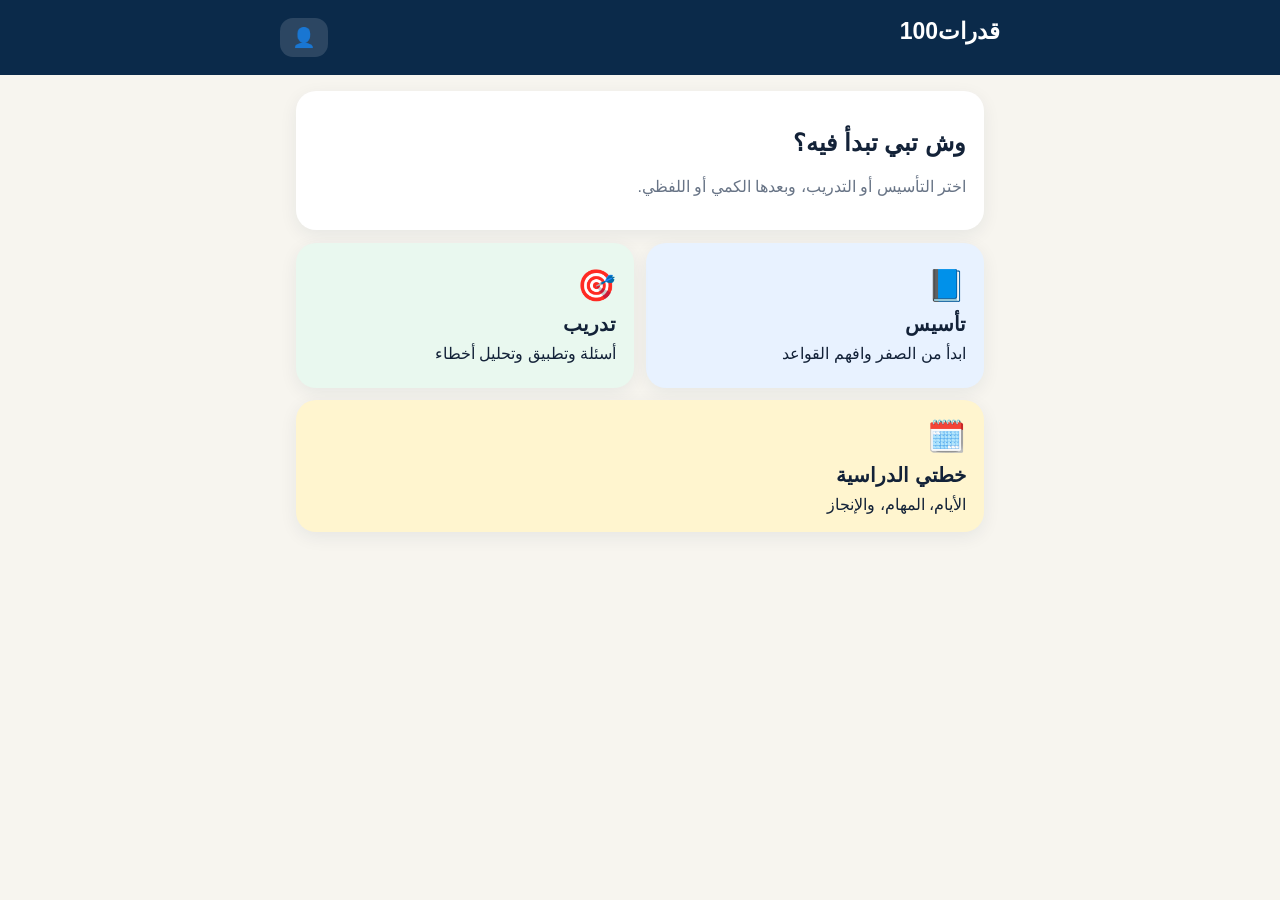
<file: index.html>
<!doctype html><html lang="ar" dir="rtl"><head><meta charset="utf-8"><meta name="viewport" content="width=device-width,initial-scale=1"><meta name="theme-color" content="#0B2A4A"><title>قدرات100</title><style>
*{box-sizing:border-box}body{margin:0;background:#f7f5ef;color:#132238;font-family:-apple-system,BlinkMacSystemFont,"Segoe UI",Tahoma,Arial}header{background:#0B2A4A;color:#fff;padding:18px;position:sticky;top:0}.top{display:flex;justify-content:space-between;max-width:720px;margin:auto}.brand{font-size:23px;font-weight:900}.acct{border:0;background:#ffffff22;color:#fff;border-radius:13px;padding:8px 12px;font-size:19px}.wrap{max-width:720px;margin:auto;padding:16px}.hero,.lesson{background:#fff;border-radius:20px;padding:18px;margin-bottom:13px;box-shadow:0 5px 18px #0b2a4a12}.muted{color:#687486}.grid{display:grid;grid-template-columns:1fr 1fr;gap:12px}.card{border:0;border-radius:20px;padding:18px;text-align:right;min-height:145px;color:#132238;font:inherit;box-shadow:0 5px 18px #0b2a4a12}.card b{font-size:20px;display:block;margin:8px 0}.foundation{background:#e8f2ff}.training{background:#e9f8ef}.plan{background:#fff5cf;width:100%;margin-top:12px;min-height:120px}.icon{font-size:31px}.view{display:none}.active{display:block}.back,.primary{border:0;border-radius:13px;padding:11px 14px;font-weight:800}.back{background:#e9edf1;color:#0B2A4A;margin-bottom:13px}.primary{background:#0B2A4A;color:#fff}.tabs{display:flex;gap:8px;overflow:auto;margin-bottom:13px}.tabs button{border:0;border-radius:12px;padding:10px 13px;font-weight:800;white-space:nowrap}.tabs .on{background:#0B2A4A;color:#fff}.days{display:grid;grid-template-columns:repeat(3,1fr);gap:8px}.days button{background:#fff;border:1px solid #ddd;border-radius:13px;padding:12px 5px;font-weight:800}.days .sel{background:#0B2A4A;color:#fff}.row{background:#fff;border-radius:15px;padding:14px;margin:8px 0;display:flex;justify-content:space-between}.pill{background:#edf3f8;border-radius:30px;padding:5px 9px;font-size:13px}@media(max-width:420px){.wrap{padding:13px}.card{padding:14px;min-height:135px}}
</style></head><body><header><div class="top"><div class="brand">قدرات100</div><button class="acct" onclick="alert('الحساب والإدارة سيتم ربطهما بالحساب لاحقًا')">👤</button></div></header><main class="wrap">
<section id="home" class="view active"><div class="hero"><h2>وش تبي تبدأ فيه؟</h2><p class="muted">اختر التأسيس أو التدريب، وبعدها الكمي أو اللفظي.</p></div><div class="grid"><button class="card foundation" onclick="openMode('تأسيس')"><span class="icon">📘</span><b>تأسيس</b><span>ابدأ من الصفر وافهم القواعد</span></button><button class="card training" onclick="openMode('تدريب')"><span class="icon">🎯</span><b>تدريب</b><span>أسئلة وتطبيق وتحليل أخطاء</span></button></div><button class="card plan" onclick="show('plans')"><span class="icon">🗓️</span><b>خطتي الدراسية</b><span>الأيام، المهام، والإنجاز</span></button></section>
<section id="mode" class="view"><button class="back" onclick="show('home')">الرئيسية</button><div class="hero"><h2 id="modeTitle"></h2><p class="muted">اختر القسم.</p></div><div class="grid"><button class="card foundation" onclick="enter('كمي')"><span class="icon">🔢</span><b>الكمي</b><span>الأعداد والنسب والهندسة</span></button><button class="card foundation" onclick="enter('لفظي')"><span class="icon">📝</span><b>اللفظي</b><span>التناظر والسياق والاستيعاب</span></button></div></section>
<section id="section" class="view"><button class="back" onclick="exitSession()">إنهاء الجلسة</button><div class="hero"><h2 id="sectionTitle"></h2><p class="muted">تنقل بين الدروس وشاهد خطتك بدون الخروج من القسم.</p></div><div class="tabs"><button class="on" onclick="tab(this,'lessons')">📚 الدروس</button><button onclick="tab(this,'insidePlan')">🗓️ الخطة</button><button onclick="tab(this,'progress')">📊 تقدمي</button></div><div id="lessons"></div><div id="insidePlan" style="display:none"></div><div id="progress" style="display:none" class="hero"><h3>تقدمي</h3><p>يتم حفظ تقدمك على الجهاز.</p></div></section>
<section id="plans" class="view"><button class="back" onclick="show('home')">الرئيسية</button><div class="hero"><h2>🗓️ خطتي الدراسية</h2><p class="muted">اختر مدة الخطة.</p><div class="days"><button onclick="plan(this,7)">7 أيام</button><button onclick="plan(this,14)">14 يوم</button><button onclick="plan(this,30)">30 يوم</button><button onclick="plan(this,45)">45 يوم</button><button onclick="plan(this,60)">60 يوم</button><button onclick="custom()">مخصصة</button></div></div><div id="planOut"></div></section>
</main><script>
let mode='',sec='';const q=['النسبة والتناسب','النسبة المئوية','المتوسط الحسابي','المثلث والزوايا','المسافة والسرعة والزمن'];const v=['التناظر اللفظي','إكمال الجمل','الخطأ السياقي','الارتباط والاختلاف','استيعاب المقروء'];
function show(x){document.querySelectorAll('.view').forEach(e=>e.classList.remove('active'));document.getElementById(x).classList.add('active');scrollTo(0,0)}
function openMode(x){mode=x;modeTitle.textContent=x;show('mode')}function enter(x){sec=x;sectionTitle.textContent=mode+' '+sec;render();inside();show('section')}
function exitSession(){if(confirm('متأكد أنك تبي تنهي الجلسة؟ تقدمك محفوظ.'))show('home')}
function tab(b,x){document.querySelectorAll('.tabs button').forEach(e=>e.classList.remove('on'));b.classList.add('on');['lessons','insidePlan','progress'].forEach(i=>document.getElementById(i).style.display=i==x?'block':'none')}
function render(){let a=sec==='كمي'?q:v;lessons.innerHTML=a.map((x,i)=>`<div class="lesson"><span class="pill">الدرس ${i+1}</span><h3>${x}</h3><p class="muted">${mode==='تأسيس'?'فيديو + صوت + قراءة + 3 أسئلة':'تدريب متنوع + تحليل الأخطاء'}</p><button class="primary" onclick="alert('الدرس: ${x} — سيتم ربط المحتوى الكامل هنا')">ابدأ</button></div>`).join('')}
function inside(){let d=localStorage.planDays||30;insidePlan.innerHTML=`<div class="hero"><h3>خطتك الحالية: ${d} يوم</h3><p>تقدر تشوف الخطة أثناء الدروس.</p><button class="primary" onclick="show('plans')">عرض الخطة كاملة</button></div>`}
function plan(b,d){document.querySelectorAll('.days button').forEach(e=>e.classList.remove('sel'));b.classList.add('sel');makePlan(d)}
function custom(){let d=parseInt(prompt('كم يوم؟'));if(d>0)makePlan(d)}
function makePlan(d){localStorage.planDays=d;let s='';for(let i=1;i<=Math.min(d,14);i++){let p=i<=Math.ceil(d*.4)?'تأسيس كمي + لفظي':i<=Math.ceil(d*.8)?'تدريب كمي + لفظي':'اختبار ومراجعة';s+=`<div class="row"><div><b>اليوم ${i}</b><br><span class="muted">${p}</span></div><span>○</span></div>`}planOut.innerHTML=`<div class="hero"><h3>خطة ${d} يوم</h3><p class="muted">تبدأ بالتأسيس ثم التدريب ثم الاختبارات.</p></div>`+s;inside()}
if(localStorage.planDays)makePlan(+localStorage.planDays);
</script></body></html>
</file>
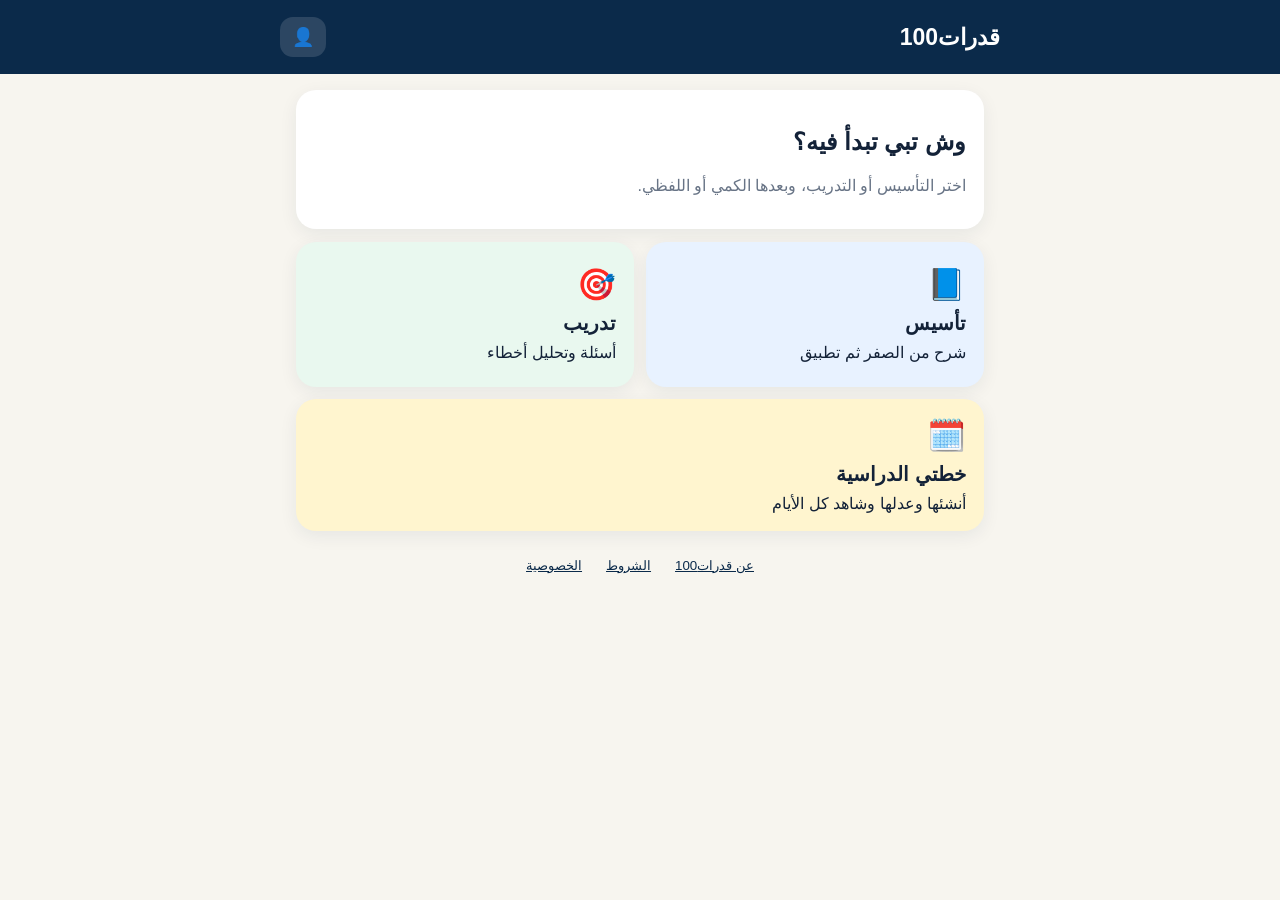
<file: index .2.html>
<!doctype html><html lang="ar" dir="rtl"><head><meta charset="utf-8"><meta name="viewport" content="width=device-width,initial-scale=1"><meta name="theme-color" content="#0B2A4A"><title>قدرات100</title><style>
*{box-sizing:border-box}body{margin:0;background:#f7f5ef;color:#132238;font-family:-apple-system,BlinkMacSystemFont,"Segoe UI",Tahoma,Arial}header{background:#0B2A4A;color:#fff;padding:17px;position:sticky;top:0;z-index:5}.top{max-width:720px;margin:auto;display:flex;justify-content:space-between;align-items:center}.brand{font-size:23px;font-weight:900}.acct{border:0;background:#ffffff22;color:#fff;border-radius:13px;padding:9px 12px;font-size:18px}.wrap{max-width:720px;margin:auto;padding:16px}.view{display:none}.active{display:block}.hero,.lesson{background:#fff;border-radius:20px;padding:18px;margin-bottom:13px;box-shadow:0 5px 18px #0b2a4a12}.muted{color:#687486}.grid{display:grid;grid-template-columns:1fr 1fr;gap:12px}.card{border:0;border-radius:20px;padding:18px;text-align:right;min-height:145px;color:#132238;font:inherit;box-shadow:0 5px 18px #0b2a4a12}.card b{font-size:20px;display:block;margin:8px 0}.foundation{background:#e8f2ff}.training{background:#e9f8ef}.plan{background:#fff5cf;width:100%;margin-top:12px;min-height:120px}.icon{font-size:31px}.back,.primary,.secondary,.danger{border:0;border-radius:13px;padding:11px 14px;font-weight:800}.back,.secondary{background:#e9edf1;color:#0B2A4A}.primary{background:#0B2A4A;color:#fff}.danger{background:#b42318;color:#fff}.tabs{display:flex;gap:8px;overflow:auto;margin-bottom:13px}.tabs button{border:0;border-radius:12px;padding:10px 13px;font-weight:800;white-space:nowrap}.tabs .on{background:#0B2A4A;color:#fff}.days{display:grid;grid-template-columns:repeat(3,1fr);gap:8px}.days button{background:#fff;border:1px solid #ddd;border-radius:13px;padding:12px 5px;font-weight:800}.days .sel{background:#0B2A4A;color:#fff}.row{background:#fff;border-radius:15px;padding:14px;margin:8px 0;display:flex;justify-content:space-between;gap:10px;align-items:center}.pill{display:inline-block;background:#edf3f8;border-radius:30px;padding:5px 9px;font-size:13px}.good{background:#e9f8ef}.warn{background:#fff5cf}.progress{height:10px;background:#e8ebee;border-radius:99px;overflow:hidden}.progress i{display:block;height:100%;background:#0B2A4A}.notice{background:#fff5cf;padding:13px;border-radius:14px}.info{background:#e8f2ff;padding:13px;border-radius:14px}.success{background:#e9f8ef;padding:13px;border-radius:14px}.error{background:#fdeaea;padding:13px;border-radius:14px}.read{border-radius:17px;padding:15px;margin:10px 0}.why{background:#fff5cf}.how{background:#e8f2ff}.remember{background:#e9f8ef}.mistake{background:#fdeaea}.q{background:#fff;border:1px solid #e3e8ed;border-radius:17px;padding:14px;margin:10px 0}.option{width:100%;text-align:right;border:1px solid #dfe4e8;background:#fff;border-radius:13px;padding:11px;margin:6px 0}.option.sel{border-color:#0B2A4A;background:#eef5fb}.actions{display:flex;gap:8px;flex-wrap:wrap}.footer{display:flex;justify-content:center;gap:12px;flex-wrap:wrap;margin:26px 0}.footer button{border:0;background:transparent;color:#0B2A4A;text-decoration:underline}@media(max-width:420px){.wrap{padding:13px}.card{padding:14px;min-height:135px}}
</style></head><body><header><div class="top"><div class="brand">قدرات100</div><button class="acct" onclick="show('account')">👤</button></div></header><main class="wrap">
<section id="home" class="view active"><div class="hero"><h2>وش تبي تبدأ فيه؟</h2><p class="muted">اختر التأسيس أو التدريب، وبعدها الكمي أو اللفظي.</p><div id="homePlan"></div></div><div class="grid"><button class="card foundation" onclick="openMode('تأسيس')"><span class="icon">📘</span><b>تأسيس</b><span>شرح من الصفر ثم تطبيق</span></button><button class="card training" onclick="openMode('تدريب')"><span class="icon">🎯</span><b>تدريب</b><span>أسئلة وتحليل أخطاء</span></button></div><button class="card plan" onclick="showPlans()"><span class="icon">🗓️</span><b>خطتي الدراسية</b><span>أنشئها وعدلها وشاهد كل الأيام</span></button></section>
<section id="mode" class="view"><button class="back" onclick="show('home')">الرئيسية</button><div class="hero"><h2 id="modeTitle"></h2><p class="muted">اختر القسم.</p></div><div class="grid"><button class="card foundation" onclick="enter('كمي')"><span class="icon">🔢</span><b>الكمي</b><span>الحساب والنسب والهندسة</span></button><button class="card foundation" onclick="enter('لفظي')"><span class="icon">📝</span><b>اللفظي</b><span>التناظر والسياق والاستيعاب</span></button></div></section>
<section id="section" class="view"><button class="back" onclick="exitSession()">إنهاء الجلسة</button><div class="hero"><h2 id="sectionTitle"></h2><p class="muted">تنقل بين الدروس وشاهد خطتك وتقدمك.</p></div><div class="tabs"><button class="on" onclick="tab(this,'lessons')">📚 الدروس</button><button onclick="tab(this,'insidePlan')">🗓️ الخطة</button><button onclick="tab(this,'progress')">📊 تقدمي</button></div><div id="lessons"></div><div id="insidePlan" style="display:none"></div><div id="progress" style="display:none"></div></section>
<section id="lessonPage" class="view"><button class="back" onclick="show('section')">رجوع للدروس</button><div id="lessonContent"></div></section>
<section id="plans" class="view"><button class="back" onclick="show('home')">الرئيسية</button><div class="hero"><h2>🗓️ خطتي الدراسية</h2><p class="muted">أقل من 60 يوم: تدريب واختبارات وعلاج سريع بدون تأسيس كامل. 60 يوم فأكثر: تأسيس مناسب داخل الخطة ثم تدريب واختبارات.</p><div class="days"><button onclick="setPlan(this,7)">7 أيام</button><button onclick="setPlan(this,14)">14 يوم</button><button onclick="setPlan(this,30)">30 يوم</button><button onclick="setPlan(this,45)">45 يوم</button><button onclick="setPlan(this,60)">60 يوم</button><button onclick="customPlan()">مخصصة</button></div></div><div id="planOut"></div></section>
<section id="about" class="view"><button class="back" onclick="show('home')">الرئيسية</button><div class="hero"><h2>عن قدرات100</h2><p>قدرات100 منصة تعليمية للاستعداد لاختبار القدرات عبر التأسيس والتدريب والخطط والاختبارات وتحليل الأخطاء.</p><div class="info"><b>تنبيه:</b> المنصة مستقلة وليست جهة رسمية تابعة لهيئة تقويم التعليم والتدريب أو قياس، ولا تضمن درجة محددة.</div></div></section>
<section id="terms" class="view"><button class="back" onclick="show('home')">الرئيسية</button><div class="hero"><h2>الشروط والسياسات</h2><p>الحساب شخصي عند تفعيل الحسابات، ويمنع نسخ أو إعادة نشر محتوى المنصة كمنتج مستقل. يمكن تحديث الدروس والخطط والخصائص. النتائج تعليمية ولا تمثل نتيجة رسمية أو ضمانًا لدرجة.</p></div></section>
<section id="privacy" class="view"><button class="back" onclick="show('home')">الرئيسية</button><div class="hero"><h2>سياسة الخصوصية</h2><p>النسخة الحالية تحفظ الخطة والتقدم محليًا على جهازك. عند ربط الحسابات مستقبلًا قد نحفظ البريد الإلكتروني وحالة الحساب والخطة والتقدم والنتائج لتشغيل الخدمة. الدفع المستقبلي سيكون عبر بوابة دفع مخصصة ولن نطلب كتابة بيانات البطاقة داخل هذه الصفحة.</p></div></section>
<section id="account" class="view"><button class="back" onclick="show('home')">الرئيسية</button><div class="hero"><h2>👤 الحساب</h2><div class="notice">الحسابات الحقيقية ولوحة 👑 الإدارة تحتاج Firebase أو Backend آمن. ما راح نخزن كلمة مرور الإدارة داخل index.html.</div></div></section>
<div class="footer"><button onclick="show('about')">عن قدرات100</button><button onclick="show('terms')">الشروط</button><button onclick="show('privacy')">الخصوصية</button></div>
</main><script>
let mode='',sec='',current=null;let planDays=+(localStorage.planDays||0);
const data={
'كمي':[
{id:'ratio',t:'النسبة والتناسب',m:'النسبة تقارن بين كميتين، والتناسب يعني أن العلاقة بينهما ثابتة.',w:'إذا تضاعفت الكمية في التناسب الطردي تتضاعف القيمة معها.',h:'مثال: حبتان عصير = 10 ريالات، أربع حبات = 20 ريال.',r:'حدد أولًا: العلاقة طردية أم عكسية.',x:'لا تضرب أو تقسم عشوائيًا قبل فهم العلاقة.',q:[['3 دفاتر بـ12 ريال. 6 دفاتر؟',['18','20','24','30'],2,'الكمية تضاعفت، إذن 24.'],['5 عمال و12 يومًا. زيادة العمال مع ثبات العمل علاقة:',['طردية','عكسية','لا علاقة'],1,'زيادة العمال تقلل الزمن.'],['8:12 بأبسط صورة؟',['2:3','3:2','4:5'],0,'نقسم الطرفين على 4.']]},
{id:'percent',t:'النسبة المئوية',m:'النسبة المئوية جزء من كل 100.',w:'25% تعني 25 من 100.',h:'20% من 50 = 0.20×50 = 10.',r:'10% = اقسم العدد على 10.',x:'حوّل % إلى عدد عشري عند الضرب.',q:[['25% من 80؟',['10','20','40'],1,'ربع 80 = 20.'],['200 زاد 10%؟',['210','220','240'],1,'الزيادة 20 فيصبح 220.'],['50 من 200؟',['20%','25%','50%'],1,'50÷200=25%.']]},
{id:'avg',t:'المتوسط الحسابي',m:'المتوسط = مجموع القيم ÷ عددها.',w:'يعطي قيمة تمثل مركز المجموعة.',h:'6 و8 و10: المجموع 24 ÷3 = 8.',r:'المجموع = المتوسط × عدد القيم.',x:'اقسم على عدد القيم لا على إحدى القيم.',q:[['متوسط 4،6،8؟',['5','6','7'],1,'18÷3=6.'],['متوسط 5 أعداد=12، المجموع؟',['17','60','72'],1,'12×5=60.'],['متوسط 10،20،30،40؟',['20','25','30'],1,'100÷4=25.']]},
{id:'tri',t:'المثلث والزوايا',m:'مجموع زوايا أي مثلث 180°.',w:'تستخدم لإيجاد الزاوية الناقصة.',h:'50° و60°، الثالثة = 70°.',r:'في المثلث القائم الزاويتان الحادتان مجموعهما 90°.',x:'لا تخلط بين المثلث 180° والرباعي 360°.',q:[['40° و70°، الثالثة؟',['60°','70°','80°'],1,'180-110=70.'],['مثلث قائم وزاوية 35°، الأخرى؟',['45°','55°','65°'],1,'90-35=55.'],['مجموع زوايا المثلث؟',['90°','180°','360°'],1,'180°.']]},
{id:'speed',t:'المسافة والسرعة والزمن',m:'المسافة = السرعة × الزمن.',w:'السرعة تخبرك بالمسافة في وحدة زمن.',h:'60 كم/س لمدة ساعتين = 120 كم.',r:'الزمن = المسافة ÷ السرعة.',x:'وحّد الساعات والدقائق قبل الحل.',q:[['80 كم/س ×3 ساعات؟',['160','240','320'],1,'80×3=240.'],['150 كم في3 ساعات؟',['40','50','60'],1,'150÷3=50.'],['120 كم بسرعة60؟',['1 ساعة','2 ساعة','3 ساعات'],1,'120÷60=2.']]}
],
'لفظي':[
{id:'ana',t:'التناظر اللفظي',m:'ابحث عن العلاقة بين كلمتين ثم علاقة مماثلة.',w:'المطلوب تشابه العلاقة لا الكلمات.',h:'طبيب:مستشفى = معلم:مدرسة.',r:'كوّن جملة قصيرة تربط الكلمتين.',x:'لا تختار لمجرد قرب المعنى.',q:[['طبيب:مستشفى = معلم:؟',['كتاب','مدرسة','طالب'],1,'شخص ومكان عمله.'],['قلم:كتابة = فرشاة:؟',['لون','رسم','ورق'],1,'أداة واستخدامها.'],['عين:رؤية = أذن:؟',['سمع','شم','لمس'],0,'عضو ووظيفته.']]},
{id:'comp',t:'إكمال الجمل',m:'اختر الكلمة التي تجعل معنى الجملة كاملًا ومنطقيًا.',w:'السياق يعطي إشارات قبل الفراغ وبعده.',h:'اشتد الحر فبحثنا عن مكان مظلل.',r:'حدد هل الفراغ سبب أم نتيجة أم وصف.',x:'لا تختار كلمة جميلة إذا لم تناسب السياق.',q:[['كان مجتهدًا فنتائجه؟',['ضعيفة','ممتازة','مجهولة'],1,'الاجتهاد يقود لنتائج ممتازة.'],['اشتد المطر فاضطر الناس إلى؟',['الاحتماء','السفر','السباحة'],0,'السياق يشير للمأوى.'],['الطريق مزدحم فوصلنا؟',['مبكرًا','متأخرين','قبل الجميع'],1,'الازدحام يسبب التأخر.']]},
{id:'ctx',t:'الخطأ السياقي',m:'كلمة صحيحة لغويًا لكنها لا تناسب معنى الجملة.',w:'الاختبار يقيس فهم السياق العام.',h:'ازداد الجفاف بسبب كثرة الأمطار: كلمة كثرة غير مناسبة.',r:'اسأل أي كلمة لو تغيرت صار المعنى منطقيًا.',x:'ليس المقصود خطأ إملائيًا.',q:[['نجح المشروع بسبب سوء التخطيط ودقة التنفيذ. الخطأ؟',['نجح','سوء','دقة'],1,'سوء التخطيط لا ينسجم مع النجاح.'],['زاد النبات بسبب نقص الماء والضوء. الخطأ؟',['زاد','نقص','الضوء'],1,'النقص لا يناسب سبب زيادة النمو.'],['يعتمد الخطأ السياقي على؟',['الإملاء','المعنى العام','طول الجملة'],1,'المعنى العام.']]},
{id:'diff',t:'الارتباط والاختلاف',m:'ابحث عن الكلمة المختلفة عن بقية المجموعة.',w:'هناك تصنيف أو صفة مشتركة بين أغلب الكلمات.',h:'تفاح، برتقال، موز، سيارة: المختلفة سيارة.',r:'سم المجموعة بكلمة واحدة ثم اعزل المختلف.',x:'لا تعتمد على شكل الكلمة.',q:[['المختلف؟',['تفاح','برتقال','كرسي'],2,'الأولان فواكه.'],['المختلف؟',['قلم','دفتر','سيارة'],2,'الأولان مرتبطان بالدراسة.'],['المختلف؟',['أحمر','أزرق','طويل'],2,'الأولان ألوان.']]},
{id:'read',t:'استيعاب المقروء',m:'فهم الفكرة الرئيسة والتفاصيل والاستنتاج من النص.',w:'الإجابة يجب أن تعتمد على النص.',h:'اقرأ السؤال ثم ابحث عن الجزء المرتبط به.',r:'فرق بين مذكور بالنص ويمكن استنتاجه.',x:'لا تستخدم معلوماتك الخارجية بدل النص.',q:[['"زادت القراءة حصيلة الطالب" النتيجة؟',['قلة الوقت','زيادة الحصيلة','ضعف التركيز'],1,'مذكورة مباشرة.'],['أفضل مصدر للإجابة؟',['خبرتك','النص','توقعك'],1,'النص.'],['الفكرة الرئيسة تعني؟',['تفصيل صغير','المعنى العام','اسم الكاتب'],1,'المعنى العام.']]}
]};
function show(x){document.querySelectorAll('.view').forEach(e=>e.classList.remove('active'));document.getElementById(x).classList.add('active');scrollTo(0,0);if(x==='home')homeSummary()}
function openMode(x){mode=x;modeTitle.textContent=x;show('mode')}function enter(x){sec=x;sectionTitle.textContent=mode+' '+sec;renderLessons();renderInsidePlan();renderProgress();show('section')}
function exitSession(){if(confirm('متأكد أنك تبي تنهي الجلسة؟ تقدمك محفوظ.'))show('home')}
function tab(b,x){document.querySelectorAll('.tabs button').forEach(e=>e.classList.remove('on'));b.classList.add('on');['lessons','insidePlan','progress'].forEach(i=>document.getElementById(i).style.display=i===x?'block':'none');if(x==='progress')renderProgress()}
function done(){try{return JSON.parse(localStorage.doneLessons||'[]')}catch(e){return[]}}
function renderLessons(){let d=done();lessons.innerHTML=data[sec].map((l,i)=>{let ok=d.some(z=>z.mode===mode&&z.sec===sec&&z.id===l.id);return `<div class="lesson"><span class="pill ${ok?'good':''}">${ok?'✓ مكتمل':'الدرس '+(i+1)}</span><h3>${l.t}</h3><p class="muted">${mode==='تأسيس'?'شرح مبسط + 3 أسئلة':'مراجعة سريعة + 3 أسئلة تدريبية'}</p><button class="primary" onclick="openLesson('${l.id}')">${ok?'راجع الدرس':'ابدأ'}</button></div>`}).join('')}
function openLesson(id){current=data[sec].find(x=>x.id===id);lessonContent.innerHTML=`<div class="hero"><span class="pill">${mode} ${sec}</span><h2>${current.t}</h2><p class="muted">لن تظهر الإجابات إلا بعد إنهاء الأسئلة الثلاثة.</p></div><div class="read why"><h3>وش تعني؟</h3><p>${current.m}</p></div><div class="read why"><h3>ليش؟</h3><p>${current.w}</p></div><div class="read how"><h3>كيف؟</h3><p>${current.h}</p></div><div class="read remember"><h3>تذكّر</h3><p>${current.r}</p></div><div class="read mistake"><h3>خطأ شائع</h3><p>${current.x}</p></div><div class="hero"><h2>3 أسئلة</h2><div id="quiz"></div><button class="primary" onclick="finishQuiz()">إنهاء الأسئلة</button><div id="result"></div></div>`;quiz.innerHTML=current.q.map((q,i)=>`<div class="q"><b>${i+1}. ${q[0]}</b>${q[1].map((o,j)=>`<button class="option" data-q="${i}" data-o="${j}" onclick="pick(this)">${o}</button>`).join('')}</div>`).join('');show('lessonPage')}
function pick(b){document.querySelectorAll(`.option[data-q="${b.dataset.q}"]`).forEach(x=>x.classList.remove('sel'));b.classList.add('sel')}
function finishQuiz(){let a=[],miss=false;current.q.forEach((q,i)=>{let s=document.querySelector(`.option.sel[data-q="${i}"]`);if(!s)miss=true;else a.push(+s.dataset.o)});if(miss){alert('جاوب الأسئلة الثلاثة أولًا.');return}let sc=0,det='';current.q.forEach((q,i)=>{let ok=a[i]===q[2];if(ok)sc++;det+=`<div class="${ok?'success':'error'}"><b>السؤال ${i+1}: ${ok?'صحيح ✓':'غير صحيح'}</b><br>${q[3]}</div>`});let d=done(),ix=d.findIndex(z=>z.mode===mode&&z.sec===sec&&z.id===current.id),r={mode,sec,id:current.id,pct:Math.round(sc/3*100)};if(ix>=0)d[ix]=r;else d.push(r);localStorage.doneLessons=JSON.stringify(d);result.innerHTML=`<hr><h3>نتيجتك ${sc}/3</h3>${det}<div class="actions"><button class="primary" onclick="renderLessons();show('section')">رجوع للدروس</button><button class="secondary" onclick="openLesson(current.id)">إعادة المحاولة</button></div>`}
function renderProgress(){let d=done().filter(z=>z.mode===mode&&z.sec===sec),t=data[sec].length,avg=d.length?Math.round(d.reduce((s,x)=>s+x.pct,0)/d.length):0;progress.innerHTML=`<div class="hero"><h3>تقدمي</h3><p>جرّبت ${d.length} من ${t} دروس — متوسط النتائج ${avg}%</p><div class="progress"><i style="width:${Math.round(d.length/t*100)}%"></i></div></div>`}
function showPlans(){renderPlan();show('plans')}function setPlan(b,d){document.querySelectorAll('.days button').forEach(x=>x.classList.remove('sel'));b.classList.add('sel');savePlan(d)}function customPlan(){let d=parseInt(prompt('كم يوم تبي الخطة؟'));if(d>0&&d<=365)savePlan(d);else if(d)alert('اكتب من 1 إلى 365 يوم')}
function savePlan(d){planDays=d;localStorage.planDays=d;localStorage.planDone='{}';renderPlan();homeSummary()}
function phase(i,d){if(d<60){let p=i/d;if(p<.62)return['تدريب كمي + لفظي','training'];if(p<.86)return['اختبارات + علاج الأخطاء','test'];return['محاكاة + مراجعة','mock']}let f=Math.min(25,Math.max(14,Math.round(d*.35))),m=Math.max(7,Math.round(d*.15));if(i<=f)return['تأسيس منظم كمي + لفظي','foundation'];if(i<=d-m)return['تدريب كمي + لفظي','training'];return['اختبارات ومحاكاة','mock']}
function task(i,d,t){if(t==='foundation')return 'درس كمي + درس لفظي + 3 أسئلة لكل مهارة';if(t==='training')return 'جلسة تدريب كمي + جلسة لفظي + تحليل الأخطاء';if(t==='test')return 'اختبار قصير + شرح علاجي للمهارات الضعيفة';return 'محاكاة أو اختبار شامل + مراجعة الأخطاء'}
function renderPlan(){if(!planDays){planOut.innerHTML='<div class="hero"><h3>ما عندك خطة حالية</h3><p class="muted">اختر مدة من فوق.</p></div>';return}let dn={};try{dn=JSON.parse(localStorage.planDone||'{}')}catch(e){}let rows='';for(let i=1;i<=planDays;i++){let p=phase(i,planDays);rows+=`<div class="row"><div><b>اليوم ${i}</b><br><span class="pill ${p[1]==='foundation'?'warn':p[1]==='training'?'good':''}">${p[0]}</span><div class="muted" style="font-size:13px;margin-top:5px">${task(i,planDays,p[1])}</div></div><input type="checkbox" ${dn[i]?'checked':''} onchange="toggleDay(${i},this.checked)"></div>`}let c=Object.values(dn).filter(Boolean).length,pc=Math.round(c/planDays*100),f=planDays>=60?Math.min(25,Math.max(14,Math.round(planDays*.35))):0;planOut.innerHTML=`<div class="hero"><h2>خطة ${planDays} يوم</h2><p class="muted">${planDays<60?'بدون تأسيس كامل؛ تدريب واختبارات وعلاج سريع.':`تقريبًا ${f} يوم تأسيس داخل الخطة، ثم تدريب واختبارات.`}</p><div class="progress"><i style="width:${pc}%"></i></div><p>${c} من ${planDays} يوم مكتمل — ${pc}%</p><div class="actions"><button class="primary" onclick="scrollTo({top:0,behavior:'smooth'})">تعديل الخطة</button><button class="danger" onclick="deletePlan()">حذف الخطة</button></div></div>${rows}`}
function toggleDay(i,v){let d={};try{d=JSON.parse(localStorage.planDone||'{}')}catch(e){}d[i]=v;localStorage.planDone=JSON.stringify(d);renderPlan();homeSummary()}function deletePlan(){if(confirm('تحذف الخطة الحالية؟')){planDays=0;localStorage.removeItem('planDays');localStorage.removeItem('planDone');renderPlan();homeSummary()}}
function renderInsidePlan(){insidePlan.innerHTML=planDays?`<div class="hero"><h3>خطتك الحالية: ${planDays} يوم</h3><button class="primary" onclick="showPlans()">عرض وتعديل الخطة</button></div>`:'<div class="hero"><h3>ما عندك خطة</h3><button class="primary" onclick="showPlans()">أنشئ خطة</button></div>'}
function homeSummary(){if(!planDays){homePlan.innerHTML='';return}let d={};try{d=JSON.parse(localStorage.planDone||'{}')}catch(e){}let c=Object.values(d).filter(Boolean).length;homePlan.innerHTML=`<div class="success"><b>خطتك الحالية: ${planDays} يوم</b><br>أنجزت ${c} يوم</div>`}
homeSummary();
</script></body></html>
</file>
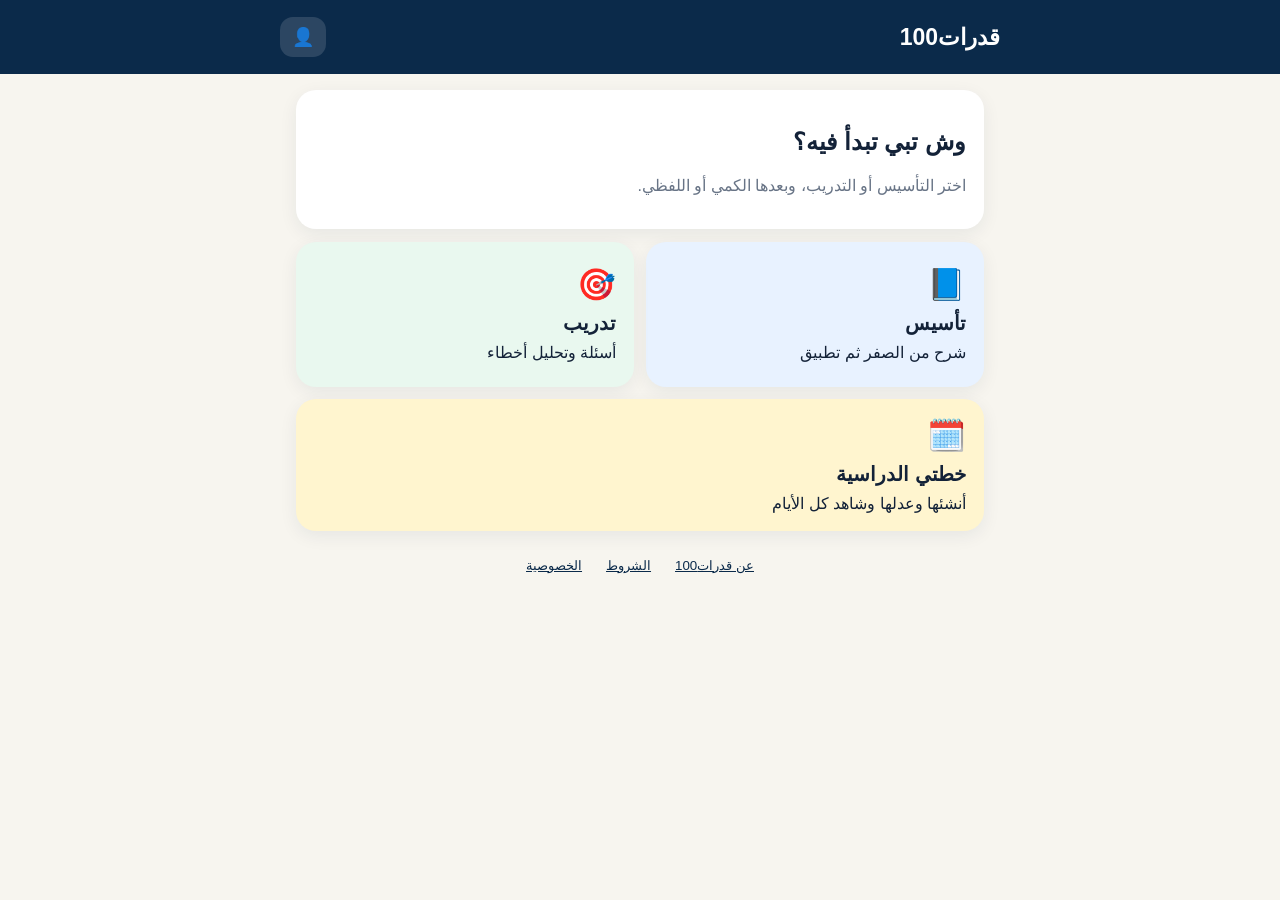
<file: index-new.html>
<!doctype html><html lang="ar" dir="rtl"><head><meta charset="utf-8"><meta name="viewport" content="width=device-width,initial-scale=1"><meta name="theme-color" content="#0B2A4A"><title>قدرات100</title><style>
*{box-sizing:border-box}body{margin:0;background:#f7f5ef;color:#132238;font-family:-apple-system,BlinkMacSystemFont,"Segoe UI",Tahoma,Arial}header{background:#0B2A4A;color:#fff;padding:17px;position:sticky;top:0;z-index:5}.top{max-width:720px;margin:auto;display:flex;justify-content:space-between;align-items:center}.brand{font-size:23px;font-weight:900}.acct{border:0;background:#ffffff22;color:#fff;border-radius:13px;padding:9px 12px;font-size:18px}.wrap{max-width:720px;margin:auto;padding:16px}.view{display:none}.active{display:block}.hero,.lesson{background:#fff;border-radius:20px;padding:18px;margin-bottom:13px;box-shadow:0 5px 18px #0b2a4a12}.muted{color:#687486}.grid{display:grid;grid-template-columns:1fr 1fr;gap:12px}.card{border:0;border-radius:20px;padding:18px;text-align:right;min-height:145px;color:#132238;font:inherit;box-shadow:0 5px 18px #0b2a4a12}.card b{font-size:20px;display:block;margin:8px 0}.foundation{background:#e8f2ff}.training{background:#e9f8ef}.plan{background:#fff5cf;width:100%;margin-top:12px;min-height:120px}.icon{font-size:31px}.back,.primary,.secondary,.danger{border:0;border-radius:13px;padding:11px 14px;font-weight:800}.back,.secondary{background:#e9edf1;color:#0B2A4A}.primary{background:#0B2A4A;color:#fff}.danger{background:#b42318;color:#fff}.tabs{display:flex;gap:8px;overflow:auto;margin-bottom:13px}.tabs button{border:0;border-radius:12px;padding:10px 13px;font-weight:800;white-space:nowrap}.tabs .on{background:#0B2A4A;color:#fff}.days{display:grid;grid-template-columns:repeat(3,1fr);gap:8px}.days button{background:#fff;border:1px solid #ddd;border-radius:13px;padding:12px 5px;font-weight:800}.days .sel{background:#0B2A4A;color:#fff}.row{background:#fff;border-radius:15px;padding:14px;margin:8px 0;display:flex;justify-content:space-between;gap:10px;align-items:center}.pill{display:inline-block;background:#edf3f8;border-radius:30px;padding:5px 9px;font-size:13px}.good{background:#e9f8ef}.warn{background:#fff5cf}.progress{height:10px;background:#e8ebee;border-radius:99px;overflow:hidden}.progress i{display:block;height:100%;background:#0B2A4A}.notice{background:#fff5cf;padding:13px;border-radius:14px}.info{background:#e8f2ff;padding:13px;border-radius:14px}.success{background:#e9f8ef;padding:13px;border-radius:14px}.error{background:#fdeaea;padding:13px;border-radius:14px}.read{border-radius:17px;padding:15px;margin:10px 0}.why{background:#fff5cf}.how{background:#e8f2ff}.remember{background:#e9f8ef}.mistake{background:#fdeaea}.q{background:#fff;border:1px solid #e3e8ed;border-radius:17px;padding:14px;margin:10px 0}.option{width:100%;text-align:right;border:1px solid #dfe4e8;background:#fff;border-radius:13px;padding:11px;margin:6px 0}.option.sel{border-color:#0B2A4A;background:#eef5fb}.actions{display:flex;gap:8px;flex-wrap:wrap}.footer{display:flex;justify-content:center;gap:12px;flex-wrap:wrap;margin:26px 0}.footer button{border:0;background:transparent;color:#0B2A4A;text-decoration:underline}@media(max-width:420px){.wrap{padding:13px}.card{padding:14px;min-height:135px}}
</style></head><body><header><div class="top"><div class="brand">قدرات100</div><button class="acct" onclick="show('account')">👤</button></div></header><main class="wrap">
<section id="home" class="view active"><div class="hero"><h2>وش تبي تبدأ فيه؟</h2><p class="muted">اختر التأسيس أو التدريب، وبعدها الكمي أو اللفظي.</p><div id="homePlan"></div></div><div class="grid"><button class="card foundation" onclick="openMode('تأسيس')"><span class="icon">📘</span><b>تأسيس</b><span>شرح من الصفر ثم تطبيق</span></button><button class="card training" onclick="openMode('تدريب')"><span class="icon">🎯</span><b>تدريب</b><span>أسئلة وتحليل أخطاء</span></button></div><button class="card plan" onclick="showPlans()"><span class="icon">🗓️</span><b>خطتي الدراسية</b><span>أنشئها وعدلها وشاهد كل الأيام</span></button></section>
<section id="mode" class="view"><button class="back" onclick="show('home')">الرئيسية</button><div class="hero"><h2 id="modeTitle"></h2><p class="muted">اختر القسم.</p></div><div class="grid"><button class="card foundation" onclick="enter('كمي')"><span class="icon">🔢</span><b>الكمي</b><span>الحساب والنسب والهندسة</span></button><button class="card foundation" onclick="enter('لفظي')"><span class="icon">📝</span><b>اللفظي</b><span>التناظر والسياق والاستيعاب</span></button></div></section>
<section id="section" class="view"><button class="back" onclick="exitSession()">إنهاء الجلسة</button><div class="hero"><h2 id="sectionTitle"></h2><p class="muted">تنقل بين الدروس وشاهد خطتك وتقدمك.</p></div><div class="tabs"><button class="on" onclick="tab(this,'lessons')">📚 الدروس</button><button onclick="tab(this,'insidePlan')">🗓️ الخطة</button><button onclick="tab(this,'progress')">📊 تقدمي</button></div><div id="lessons"></div><div id="insidePlan" style="display:none"></div><div id="progress" style="display:none"></div></section>
<section id="lessonPage" class="view"><button class="back" onclick="show('section')">رجوع للدروس</button><div id="lessonContent"></div></section>
<section id="plans" class="view"><button class="back" onclick="show('home')">الرئيسية</button><div class="hero"><h2>🗓️ خطتي الدراسية</h2><p class="muted">أقل من 60 يوم: تدريب واختبارات وعلاج سريع بدون تأسيس كامل. 60 يوم فأكثر: تأسيس مناسب داخل الخطة ثم تدريب واختبارات.</p><div class="days"><button onclick="setPlan(this,7)">7 أيام</button><button onclick="setPlan(this,14)">14 يوم</button><button onclick="setPlan(this,30)">30 يوم</button><button onclick="setPlan(this,45)">45 يوم</button><button onclick="setPlan(this,60)">60 يوم</button><button onclick="customPlan()">مخصصة</button></div></div><div id="planOut"></div></section>
<section id="about" class="view"><button class="back" onclick="show('home')">الرئيسية</button><div class="hero"><h2>عن قدرات100</h2><p>قدرات100 منصة تعليمية للاستعداد لاختبار القدرات عبر التأسيس والتدريب والخطط والاختبارات وتحليل الأخطاء.</p><div class="info"><b>تنبيه:</b> المنصة مستقلة وليست جهة رسمية تابعة لهيئة تقويم التعليم والتدريب أو قياس، ولا تضمن درجة محددة.</div></div></section>
<section id="terms" class="view"><button class="back" onclick="show('home')">الرئيسية</button><div class="hero"><h2>الشروط والسياسات</h2><p>الحساب شخصي عند تفعيل الحسابات، ويمنع نسخ أو إعادة نشر محتوى المنصة كمنتج مستقل. يمكن تحديث الدروس والخطط والخصائص. النتائج تعليمية ولا تمثل نتيجة رسمية أو ضمانًا لدرجة.</p></div></section>
<section id="privacy" class="view"><button class="back" onclick="show('home')">الرئيسية</button><div class="hero"><h2>سياسة الخصوصية</h2><p>النسخة الحالية تحفظ الخطة والتقدم محليًا على جهازك. عند ربط الحسابات مستقبلًا قد نحفظ البريد الإلكتروني وحالة الحساب والخطة والتقدم والنتائج لتشغيل الخدمة. الدفع المستقبلي سيكون عبر بوابة دفع مخصصة ولن نطلب كتابة بيانات البطاقة داخل هذه الصفحة.</p></div></section>
<section id="account" class="view"><button class="back" onclick="show('home')">الرئيسية</button><div class="hero"><h2>👤 الحساب</h2><div class="notice">الحسابات الحقيقية ولوحة 👑 الإدارة تحتاج Firebase أو Backend آمن. ما راح نخزن كلمة مرور الإدارة داخل index.html.</div></div></section>
<div class="footer"><button onclick="show('about')">عن قدرات100</button><button onclick="show('terms')">الشروط</button><button onclick="show('privacy')">الخصوصية</button></div>
</main><script>
let mode='',sec='',current=null;let planDays=+(localStorage.planDays||0);
const data={
'كمي':[
{id:'ratio',t:'النسبة والتناسب',m:'النسبة تقارن بين كميتين، والتناسب يعني أن العلاقة بينهما ثابتة.',w:'إذا تضاعفت الكمية في التناسب الطردي تتضاعف القيمة معها.',h:'مثال: حبتان عصير = 10 ريالات، أربع حبات = 20 ريال.',r:'حدد أولًا: العلاقة طردية أم عكسية.',x:'لا تضرب أو تقسم عشوائيًا قبل فهم العلاقة.',q:[['3 دفاتر بـ12 ريال. 6 دفاتر؟',['18','20','24','30'],2,'الكمية تضاعفت، إذن 24.'],['5 عمال و12 يومًا. زيادة العمال مع ثبات العمل علاقة:',['طردية','عكسية','لا علاقة'],1,'زيادة العمال تقلل الزمن.'],['8:12 بأبسط صورة؟',['2:3','3:2','4:5'],0,'نقسم الطرفين على 4.']]},
{id:'percent',t:'النسبة المئوية',m:'النسبة المئوية جزء من كل 100.',w:'25% تعني 25 من 100.',h:'20% من 50 = 0.20×50 = 10.',r:'10% = اقسم العدد على 10.',x:'حوّل % إلى عدد عشري عند الضرب.',q:[['25% من 80؟',['10','20','40'],1,'ربع 80 = 20.'],['200 زاد 10%؟',['210','220','240'],1,'الزيادة 20 فيصبح 220.'],['50 من 200؟',['20%','25%','50%'],1,'50÷200=25%.']]},
{id:'avg',t:'المتوسط الحسابي',m:'المتوسط = مجموع القيم ÷ عددها.',w:'يعطي قيمة تمثل مركز المجموعة.',h:'6 و8 و10: المجموع 24 ÷3 = 8.',r:'المجموع = المتوسط × عدد القيم.',x:'اقسم على عدد القيم لا على إحدى القيم.',q:[['متوسط 4،6،8؟',['5','6','7'],1,'18÷3=6.'],['متوسط 5 أعداد=12، المجموع؟',['17','60','72'],1,'12×5=60.'],['متوسط 10،20،30،40؟',['20','25','30'],1,'100÷4=25.']]},
{id:'tri',t:'المثلث والزوايا',m:'مجموع زوايا أي مثلث 180°.',w:'تستخدم لإيجاد الزاوية الناقصة.',h:'50° و60°، الثالثة = 70°.',r:'في المثلث القائم الزاويتان الحادتان مجموعهما 90°.',x:'لا تخلط بين المثلث 180° والرباعي 360°.',q:[['40° و70°، الثالثة؟',['60°','70°','80°'],1,'180-110=70.'],['مثلث قائم وزاوية 35°، الأخرى؟',['45°','55°','65°'],1,'90-35=55.'],['مجموع زوايا المثلث؟',['90°','180°','360°'],1,'180°.']]},
{id:'speed',t:'المسافة والسرعة والزمن',m:'المسافة = السرعة × الزمن.',w:'السرعة تخبرك بالمسافة في وحدة زمن.',h:'60 كم/س لمدة ساعتين = 120 كم.',r:'الزمن = المسافة ÷ السرعة.',x:'وحّد الساعات والدقائق قبل الحل.',q:[['80 كم/س ×3 ساعات؟',['160','240','320'],1,'80×3=240.'],['150 كم في3 ساعات؟',['40','50','60'],1,'150÷3=50.'],['120 كم بسرعة60؟',['1 ساعة','2 ساعة','3 ساعات'],1,'120÷60=2.']]}
],
'لفظي':[
{id:'ana',t:'التناظر اللفظي',m:'ابحث عن العلاقة بين كلمتين ثم علاقة مماثلة.',w:'المطلوب تشابه العلاقة لا الكلمات.',h:'طبيب:مستشفى = معلم:مدرسة.',r:'كوّن جملة قصيرة تربط الكلمتين.',x:'لا تختار لمجرد قرب المعنى.',q:[['طبيب:مستشفى = معلم:؟',['كتاب','مدرسة','طالب'],1,'شخص ومكان عمله.'],['قلم:كتابة = فرشاة:؟',['لون','رسم','ورق'],1,'أداة واستخدامها.'],['عين:رؤية = أذن:؟',['سمع','شم','لمس'],0,'عضو ووظيفته.']]},
{id:'comp',t:'إكمال الجمل',m:'اختر الكلمة التي تجعل معنى الجملة كاملًا ومنطقيًا.',w:'السياق يعطي إشارات قبل الفراغ وبعده.',h:'اشتد الحر فبحثنا عن مكان مظلل.',r:'حدد هل الفراغ سبب أم نتيجة أم وصف.',x:'لا تختار كلمة جميلة إذا لم تناسب السياق.',q:[['كان مجتهدًا فنتائجه؟',['ضعيفة','ممتازة','مجهولة'],1,'الاجتهاد يقود لنتائج ممتازة.'],['اشتد المطر فاضطر الناس إلى؟',['الاحتماء','السفر','السباحة'],0,'السياق يشير للمأوى.'],['الطريق مزدحم فوصلنا؟',['مبكرًا','متأخرين','قبل الجميع'],1,'الازدحام يسبب التأخر.']]},
{id:'ctx',t:'الخطأ السياقي',m:'كلمة صحيحة لغويًا لكنها لا تناسب معنى الجملة.',w:'الاختبار يقيس فهم السياق العام.',h:'ازداد الجفاف بسبب كثرة الأمطار: كلمة كثرة غير مناسبة.',r:'اسأل أي كلمة لو تغيرت صار المعنى منطقيًا.',x:'ليس المقصود خطأ إملائيًا.',q:[['نجح المشروع بسبب سوء التخطيط ودقة التنفيذ. الخطأ؟',['نجح','سوء','دقة'],1,'سوء التخطيط لا ينسجم مع النجاح.'],['زاد النبات بسبب نقص الماء والضوء. الخطأ؟',['زاد','نقص','الضوء'],1,'النقص لا يناسب سبب زيادة النمو.'],['يعتمد الخطأ السياقي على؟',['الإملاء','المعنى العام','طول الجملة'],1,'المعنى العام.']]},
{id:'diff',t:'الارتباط والاختلاف',m:'ابحث عن الكلمة المختلفة عن بقية المجموعة.',w:'هناك تصنيف أو صفة مشتركة بين أغلب الكلمات.',h:'تفاح، برتقال، موز، سيارة: المختلفة سيارة.',r:'سم المجموعة بكلمة واحدة ثم اعزل المختلف.',x:'لا تعتمد على شكل الكلمة.',q:[['المختلف؟',['تفاح','برتقال','كرسي'],2,'الأولان فواكه.'],['المختلف؟',['قلم','دفتر','سيارة'],2,'الأولان مرتبطان بالدراسة.'],['المختلف؟',['أحمر','أزرق','طويل'],2,'الأولان ألوان.']]},
{id:'read',t:'استيعاب المقروء',m:'فهم الفكرة الرئيسة والتفاصيل والاستنتاج من النص.',w:'الإجابة يجب أن تعتمد على النص.',h:'اقرأ السؤال ثم ابحث عن الجزء المرتبط به.',r:'فرق بين مذكور بالنص ويمكن استنتاجه.',x:'لا تستخدم معلوماتك الخارجية بدل النص.',q:[['"زادت القراءة حصيلة الطالب" النتيجة؟',['قلة الوقت','زيادة الحصيلة','ضعف التركيز'],1,'مذكورة مباشرة.'],['أفضل مصدر للإجابة؟',['خبرتك','النص','توقعك'],1,'النص.'],['الفكرة الرئيسة تعني؟',['تفصيل صغير','المعنى العام','اسم الكاتب'],1,'المعنى العام.']]}
]};
function show(x){document.querySelectorAll('.view').forEach(e=>e.classList.remove('active'));document.getElementById(x).classList.add('active');scrollTo(0,0);if(x==='home')homeSummary()}
function openMode(x){mode=x;modeTitle.textContent=x;show('mode')}function enter(x){sec=x;sectionTitle.textContent=mode+' '+sec;renderLessons();renderInsidePlan();renderProgress();show('section')}
function exitSession(){if(confirm('متأكد أنك تبي تنهي الجلسة؟ تقدمك محفوظ.'))show('home')}
function tab(b,x){document.querySelectorAll('.tabs button').forEach(e=>e.classList.remove('on'));b.classList.add('on');['lessons','insidePlan','progress'].forEach(i=>document.getElementById(i).style.display=i===x?'block':'none');if(x==='progress')renderProgress()}
function done(){try{return JSON.parse(localStorage.doneLessons||'[]')}catch(e){return[]}}
function renderLessons(){let d=done();lessons.innerHTML=data[sec].map((l,i)=>{let ok=d.some(z=>z.mode===mode&&z.sec===sec&&z.id===l.id);return `<div class="lesson"><span class="pill ${ok?'good':''}">${ok?'✓ مكتمل':'الدرس '+(i+1)}</span><h3>${l.t}</h3><p class="muted">${mode==='تأسيس'?'شرح مبسط + 3 أسئلة':'مراجعة سريعة + 3 أسئلة تدريبية'}</p><button class="primary" onclick="openLesson('${l.id}')">${ok?'راجع الدرس':'ابدأ'}</button></div>`}).join('')}
function openLesson(id){current=data[sec].find(x=>x.id===id);lessonContent.innerHTML=`<div class="hero"><span class="pill">${mode} ${sec}</span><h2>${current.t}</h2><p class="muted">لن تظهر الإجابات إلا بعد إنهاء الأسئلة الثلاثة.</p></div><div class="read why"><h3>وش تعني؟</h3><p>${current.m}</p></div><div class="read why"><h3>ليش؟</h3><p>${current.w}</p></div><div class="read how"><h3>كيف؟</h3><p>${current.h}</p></div><div class="read remember"><h3>تذكّر</h3><p>${current.r}</p></div><div class="read mistake"><h3>خطأ شائع</h3><p>${current.x}</p></div><div class="hero"><h2>3 أسئلة</h2><div id="quiz"></div><button class="primary" onclick="finishQuiz()">إنهاء الأسئلة</button><div id="result"></div></div>`;quiz.innerHTML=current.q.map((q,i)=>`<div class="q"><b>${i+1}. ${q[0]}</b>${q[1].map((o,j)=>`<button class="option" data-q="${i}" data-o="${j}" onclick="pick(this)">${o}</button>`).join('')}</div>`).join('');show('lessonPage')}
function pick(b){document.querySelectorAll(`.option[data-q="${b.dataset.q}"]`).forEach(x=>x.classList.remove('sel'));b.classList.add('sel')}
function finishQuiz(){let a=[],miss=false;current.q.forEach((q,i)=>{let s=document.querySelector(`.option.sel[data-q="${i}"]`);if(!s)miss=true;else a.push(+s.dataset.o)});if(miss){alert('جاوب الأسئلة الثلاثة أولًا.');return}let sc=0,det='';current.q.forEach((q,i)=>{let ok=a[i]===q[2];if(ok)sc++;det+=`<div class="${ok?'success':'error'}"><b>السؤال ${i+1}: ${ok?'صحيح ✓':'غير صحيح'}</b><br>${q[3]}</div>`});let d=done(),ix=d.findIndex(z=>z.mode===mode&&z.sec===sec&&z.id===current.id),r={mode,sec,id:current.id,pct:Math.round(sc/3*100)};if(ix>=0)d[ix]=r;else d.push(r);localStorage.doneLessons=JSON.stringify(d);result.innerHTML=`<hr><h3>نتيجتك ${sc}/3</h3>${det}<div class="actions"><button class="primary" onclick="renderLessons();show('section')">رجوع للدروس</button><button class="secondary" onclick="openLesson(current.id)">إعادة المحاولة</button></div>`}
function renderProgress(){let d=done().filter(z=>z.mode===mode&&z.sec===sec),t=data[sec].length,avg=d.length?Math.round(d.reduce((s,x)=>s+x.pct,0)/d.length):0;progress.innerHTML=`<div class="hero"><h3>تقدمي</h3><p>جرّبت ${d.length} من ${t} دروس — متوسط النتائج ${avg}%</p><div class="progress"><i style="width:${Math.round(d.length/t*100)}%"></i></div></div>`}
function showPlans(){renderPlan();show('plans')}function setPlan(b,d){document.querySelectorAll('.days button').forEach(x=>x.classList.remove('sel'));b.classList.add('sel');savePlan(d)}function customPlan(){let d=parseInt(prompt('كم يوم تبي الخطة؟'));if(d>0&&d<=365)savePlan(d);else if(d)alert('اكتب من 1 إلى 365 يوم')}
function savePlan(d){planDays=d;localStorage.planDays=d;localStorage.planDone='{}';renderPlan();homeSummary()}
function phase(i,d){if(d<60){let p=i/d;if(p<.62)return['تدريب كمي + لفظي','training'];if(p<.86)return['اختبارات + علاج الأخطاء','test'];return['محاكاة + مراجعة','mock']}let f=Math.min(25,Math.max(14,Math.round(d*.35))),m=Math.max(7,Math.round(d*.15));if(i<=f)return['تأسيس منظم كمي + لفظي','foundation'];if(i<=d-m)return['تدريب كمي + لفظي','training'];return['اختبارات ومحاكاة','mock']}
function task(i,d,t){if(t==='foundation')return 'درس كمي + درس لفظي + 3 أسئلة لكل مهارة';if(t==='training')return 'جلسة تدريب كمي + جلسة لفظي + تحليل الأخطاء';if(t==='test')return 'اختبار قصير + شرح علاجي للمهارات الضعيفة';return 'محاكاة أو اختبار شامل + مراجعة الأخطاء'}
function renderPlan(){if(!planDays){planOut.innerHTML='<div class="hero"><h3>ما عندك خطة حالية</h3><p class="muted">اختر مدة من فوق.</p></div>';return}let dn={};try{dn=JSON.parse(localStorage.planDone||'{}')}catch(e){}let rows='';for(let i=1;i<=planDays;i++){let p=phase(i,planDays);rows+=`<div class="row"><div><b>اليوم ${i}</b><br><span class="pill ${p[1]==='foundation'?'warn':p[1]==='training'?'good':''}">${p[0]}</span><div class="muted" style="font-size:13px;margin-top:5px">${task(i,planDays,p[1])}</div></div><input type="checkbox" ${dn[i]?'checked':''} onchange="toggleDay(${i},this.checked)"></div>`}let c=Object.values(dn).filter(Boolean).length,pc=Math.round(c/planDays*100),f=planDays>=60?Math.min(25,Math.max(14,Math.round(planDays*.35))):0;planOut.innerHTML=`<div class="hero"><h2>خطة ${planDays} يوم</h2><p class="muted">${planDays<60?'بدون تأسيس كامل؛ تدريب واختبارات وعلاج سريع.':`تقريبًا ${f} يوم تأسيس داخل الخطة، ثم تدريب واختبارات.`}</p><div class="progress"><i style="width:${pc}%"></i></div><p>${c} من ${planDays} يوم مكتمل — ${pc}%</p><div class="actions"><button class="primary" onclick="scrollTo({top:0,behavior:'smooth'})">تعديل الخطة</button><button class="danger" onclick="deletePlan()">حذف الخطة</button></div></div>${rows}`}
function toggleDay(i,v){let d={};try{d=JSON.parse(localStorage.planDone||'{}')}catch(e){}d[i]=v;localStorage.planDone=JSON.stringify(d);renderPlan();homeSummary()}function deletePlan(){if(confirm('تحذف الخطة الحالية؟')){planDays=0;localStorage.removeItem('planDays');localStorage.removeItem('planDone');renderPlan();homeSummary()}}
function renderInsidePlan(){insidePlan.innerHTML=planDays?`<div class="hero"><h3>خطتك الحالية: ${planDays} يوم</h3><button class="primary" onclick="showPlans()">عرض وتعديل الخطة</button></div>`:'<div class="hero"><h3>ما عندك خطة</h3><button class="primary" onclick="showPlans()">أنشئ خطة</button></div>'}
function homeSummary(){if(!planDays){homePlan.innerHTML='';return}let d={};try{d=JSON.parse(localStorage.planDone||'{}')}catch(e){}let c=Object.values(d).filter(Boolean).length;homePlan.innerHTML=`<div class="success"><b>خطتك الحالية: ${planDays} يوم</b><br>أنجزت ${c} يوم</div>`}
homeSummary();
</script></body></html>
</file>
